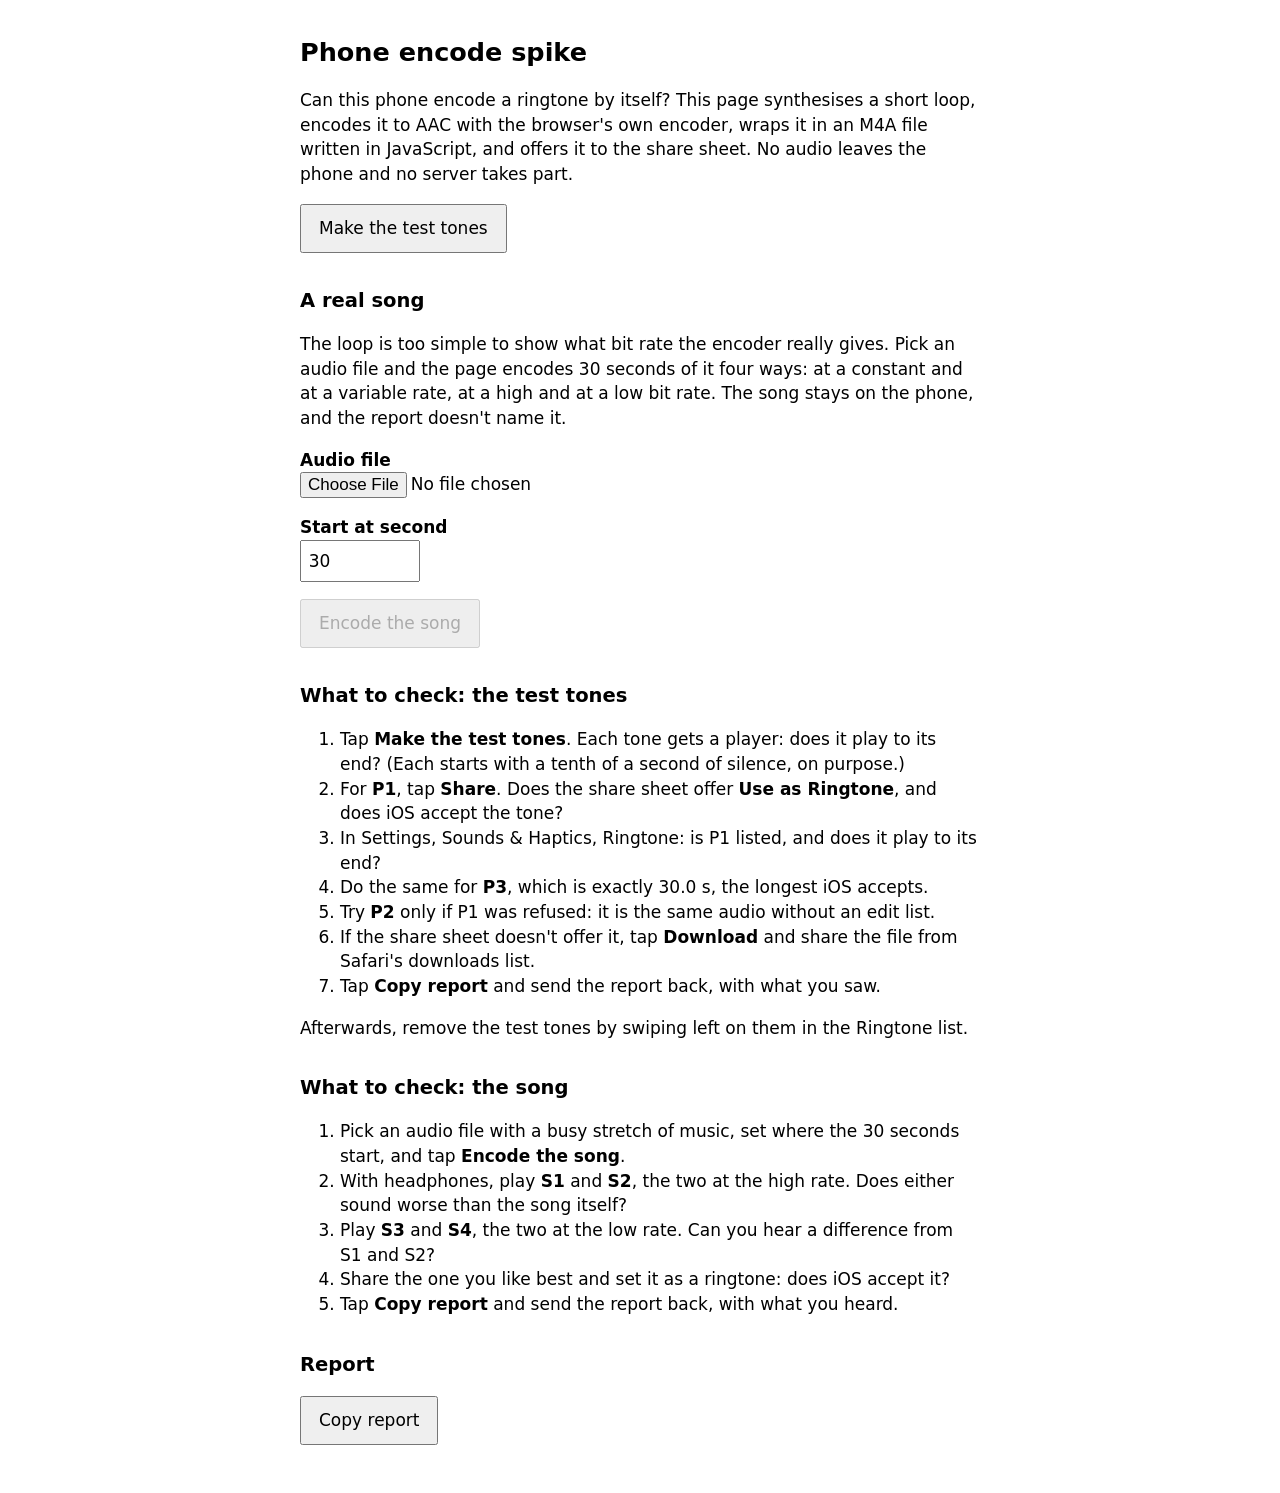
<file: tools/spike/phone_encode/index.html>
<!doctype html>
<html lang="en">
<head>
<meta charset="utf-8">
<meta name="viewport" content="width=device-width, initial-scale=1">
<title>Phone encode spike</title>
<link rel="stylesheet" href="spike.css">
<script type="module" src="spike.js"></script>
</head>
<body>
<h1>Phone encode spike</h1>
<p>Can this phone encode a ringtone by itself? This page synthesises a short
loop, encodes it to AAC with the browser's own encoder, wraps it in an M4A
file written in JavaScript, and offers it to the share sheet. No audio leaves
the phone and no server takes part.</p>

<p><button id="make" type="button">Make the test tones</button></p>

<h2>A real song</h2>
<p>The loop is too simple to show what bit rate the encoder really gives.
Pick an audio file and the page encodes 30 seconds of it four ways: at a
constant and at a variable rate, at a high and at a low bit rate. The song
stays on the phone, and the report doesn't name it.</p>
<p class="field"><label for="song">Audio file</label>
  <input id="song" type="file" accept="audio/*"></p>
<p class="field"><label for="song-start">Start at second</label>
  <input id="song-start" type="number" inputmode="numeric" min="0" step="1" value="30"></p>
<p><button id="make-song" type="button" disabled>Encode the song</button></p>

<p id="status" role="status"></p>

<ol id="cases"></ol>

<h2>What to check: the test tones</h2>
<ol>
  <li>Tap <strong>Make the test tones</strong>. Each tone gets a player:
    does it play to its end? (Each starts with a tenth of a second of
    silence, on purpose.)</li>
  <li>For <strong>P1</strong>, tap <strong>Share</strong>. Does the share
    sheet offer <strong>Use as Ringtone</strong>, and does iOS accept the
    tone?</li>
  <li>In Settings, Sounds &amp; Haptics, Ringtone: is P1 listed, and does it
    play to its end?</li>
  <li>Do the same for <strong>P3</strong>, which is exactly 30.0 s, the
    longest iOS accepts.</li>
  <li>Try <strong>P2</strong> only if P1 was refused: it is the same audio
    without an edit list.</li>
  <li>If the share sheet doesn't offer it, tap <strong>Download</strong>
    and share the file from Safari's downloads list.</li>
  <li>Tap <strong>Copy report</strong> and send the report back, with what
    you saw.</li>
</ol>
<p>Afterwards, remove the test tones by swiping left on them in the
Ringtone list.</p>

<h2>What to check: the song</h2>
<ol>
  <li>Pick an audio file with a busy stretch of music, set where the 30
    seconds start, and tap <strong>Encode the song</strong>.</li>
  <li>With headphones, play <strong>S1</strong> and <strong>S2</strong>,
    the two at the high rate. Does either sound worse than the song
    itself?</li>
  <li>Play <strong>S3</strong> and <strong>S4</strong>, the two at the low
    rate. Can you hear a difference from S1 and S2?</li>
  <li>Share the one you like best and set it as a ringtone: does iOS
    accept it?</li>
  <li>Tap <strong>Copy report</strong> and send the report back, with what
    you heard.</li>
</ol>

<h2>Report</h2>
<p><button id="copy" type="button">Copy report</button> <span id="copied" role="status"></span></p>
<pre id="report"></pre>
</body>
</html>
</file>
<file: tools/spike/phone_encode/spike.css>
:root {
  color-scheme: light dark;
  font: 17px/1.45 system-ui, sans-serif;
}

body {
  margin: 0 auto;
  max-width: 40rem;
  padding: 1rem;
}

h1 {
  font-size: 1.5rem;
}

h2 {
  font-size: 1.15rem;
  margin-top: 2rem;
}

button,
a.download {
  font: inherit;
  padding: 0.6rem 1rem;
}

input {
  font: inherit;
  max-width: 100%;
}

.field label {
  display: block;
  font-weight: 600;
}

#song-start {
  padding: 0.4rem;
  width: 6rem;
}

#cases {
  list-style: none;
  padding: 0;
}

#cases li {
  border: 1px solid;
  border-radius: 0.5rem;
  margin: 1rem 0;
  padding: 0.75rem;
}

#cases audio {
  display: block;
  margin: 0.5rem 0;
  width: 100%;
}

#cases .actions {
  align-items: center;
  display: flex;
  flex-wrap: wrap;
  gap: 0.75rem;
}

pre {
  font-size: 0.8rem;
  overflow-x: auto;
  white-space: pre-wrap;
  word-break: break-word;
}
</file>
